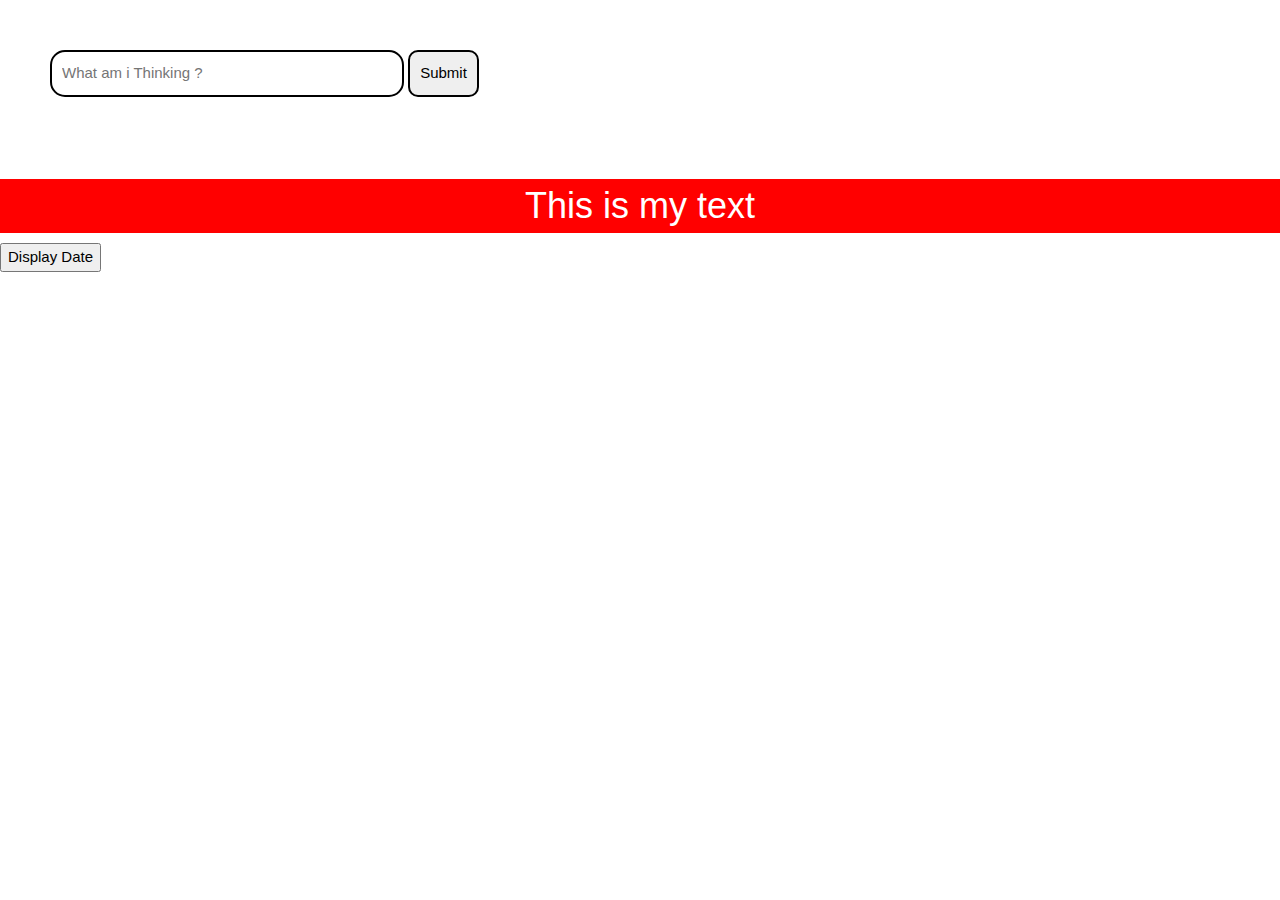
<file: index.html>
<!DOCTYPE html>
<html lang="en">
  <head>
    <meta charset="UTF-8" />
    <meta name="viewport" content="width=device-width, initial-scale=1.0" />
    <title>Document</title>
    <link rel="stylesheet" href="https://www.w3schools.com/w3css/4/w3.css" />
    <link rel="stylesheet" href="style.css">
  </head>
  <body>
    <div class="container">
      <input type="text" placeholder="What am i Thinking ?" >
      <button type="submit" onclick="defaultParams()">Submit</button>
    </div>

    <img alt="" class="img">

    <h1 class="text">hhhhhh</h1>

    <button onclick="displayDate()" class="btn">Display Date</button>
    <h1 class="value"></h1>

    <script src="./app.js"></script>
  </body>
</html>
</file>
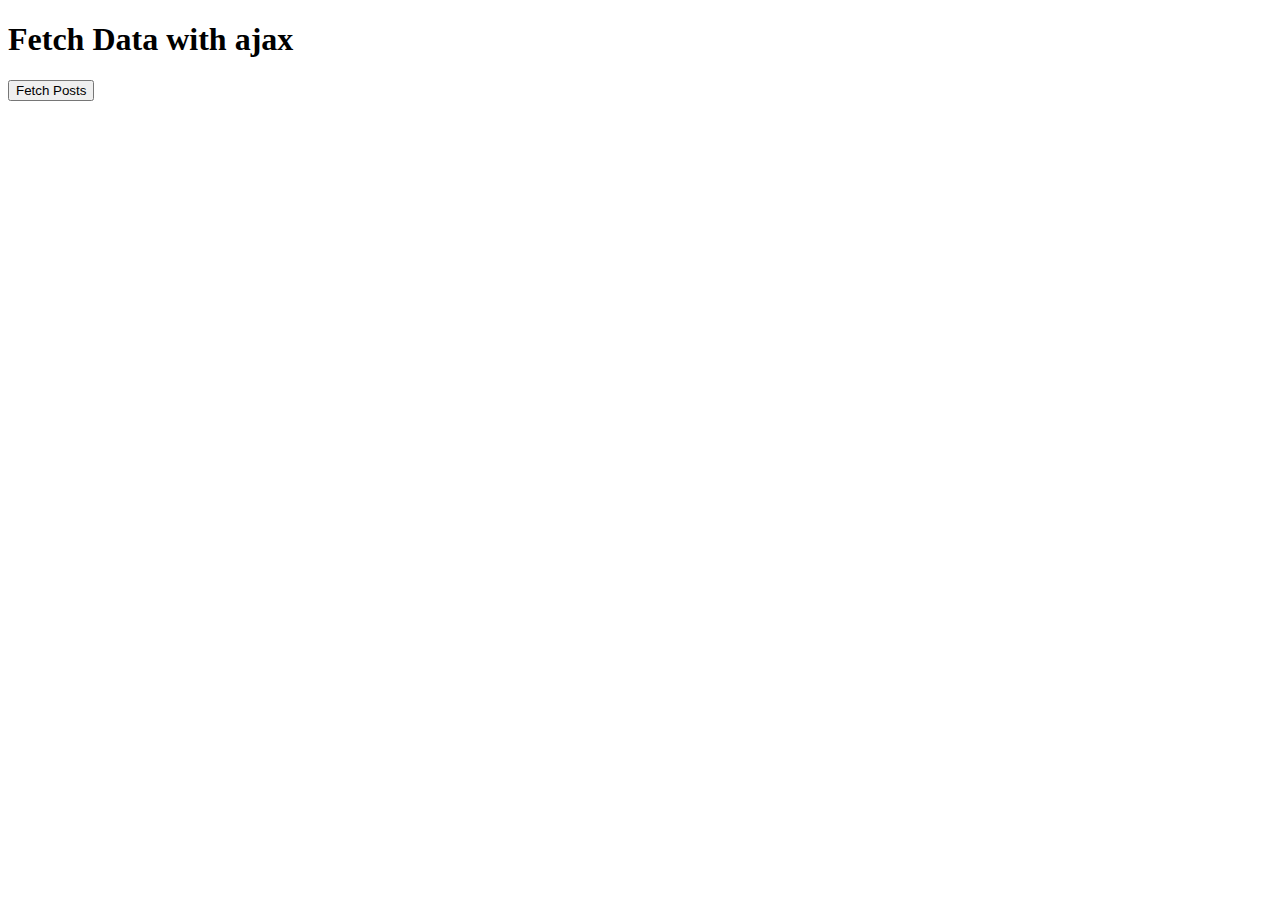
<file: AJAX/index.html>
<!DOCTYPE html>
<html lang="en">
<head>
    <meta charset="UTF-8">
    <meta name="viewport" content="width=device-width, initial-scale=1.0">
    <title>Document</title>
</head>
<body>
    <h1>Fetch Data with ajax</h1>

    <ul id="posts-list">
        <!-- Posts will be loaded here -->
    </ul>

    <button id="fetch-posts" >Fetch Posts</button>
    <script src="./app.js"></script>
</body>
</html>
</file>
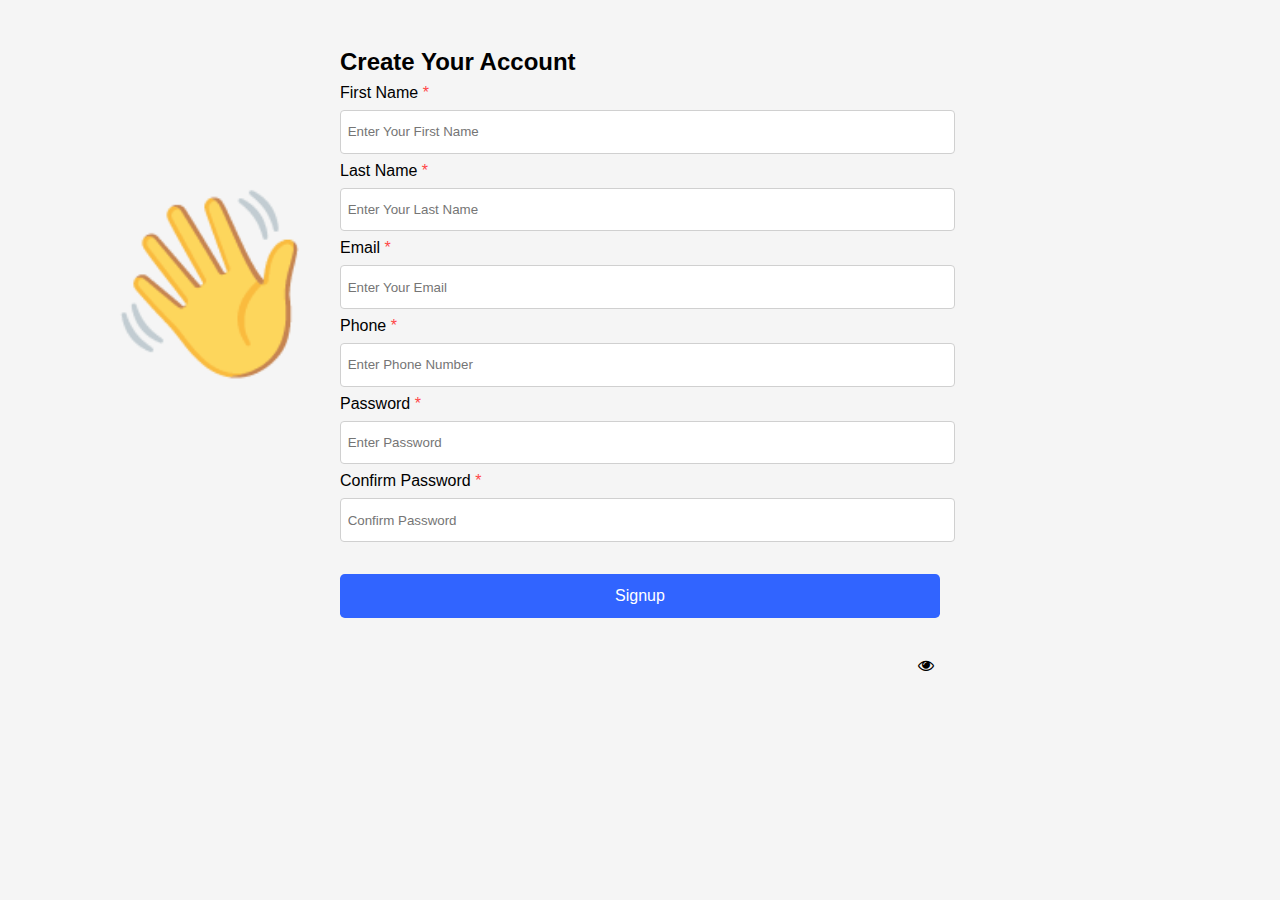
<file: Form.html>
<!DOCTYPE html>
<html lang="en">
<head>
    <meta charset="UTF-8">
    <meta name="viewport" content="width=device-width, initial-scale=1.0">
    <title>Form Validation with js</title>
    <link rel="stylesheet" href="form.css">
    <link rel="stylesheet" href="https://cdnjs.cloudflare.com/ajax/libs/font-awesome/4.7.0/css/font-awesome.min.css">
</head>
<body>
    <div class="emoji-list">
        <h1>👋</h1>
    </div>

    <div class="container">
        <form action="" autocomplete="off">
            <h4>Create Your Account</h4>
            <div class="input-section">
                <label for="">First Name <span class="required-color">*</span></label>
                <input type="text" 
                placeholder="Enter Your First Name" 
                id="first-name-input"
                />
                <span id="first-name-error" class="hide required-color error-message">
                    Invalid Input
                </span>
                <span id="empty-first-name" class="hide required-color error-message">
                    First Name Cannot Be Empty 
                </span>
            </div>

            <div class="input-section">
                <label for="">Last Name <span class="required-color">*</span></label>
                <input type="text" 
                placeholder="Enter Your Last Name" 
                id="last-name-input"
                />
                <span id="last-name-error" class="hide required-color error-message">
                    Invalid Input
                </span>
                <span id="empty-last-name" class="hide required-color error-message">
                    First Name Cannot Be Empty 
                </span>
            </div>

            <div class="input-section">
                <label for="">Email <span class="required-color">*</span></label>
                <input type="email" 
                placeholder="Enter Your Email" 
                id="email"
                />
                <span id="email-error" class="hide required-color error-message">
                    Invalid Email
                </span>
                <span id="empty-email" class="hide required-color error-message">
                    Email Cannot Be Empty 
                </span>
            </div>

            <div class="input-section">
                <label for="">Phone <span class="required-color">*</span></label>
                <input type="text" 
                placeholder="Enter Phone Number" 
                id="phone"
                />
                <span id="phone-error" class="hide required-color error-message">
                    Phone Number Should Have 10 Digits 
                </span>
                <span id="empty-phone" class="hide required-color error-message">
                    Phone Cannot Be Empty 
                </span>
            </div>

            <div class="input-section">
                <label for="">Password <span class="required-color">*</span></label>
                <input type="password" 
                placeholder="Enter Password" 
                id="password"
                />
                <i class="fa fa-eye"></i>
                <span id="password-error" class="hide required-color error-message">
                    Password Should Have Letter, Special symbols, Numbers and Length >= 8
                </span>
                <span id="empty-password" class="hide required-color error-message">
                    Password Cannot Be Empty 
                </span>
            </div>

            <div class="input-section">
                <label for="">Confirm Password <span class="required-color">*</span></label>
                <input type="password" 
                placeholder="Confirm Password" 
                id="verify-password"
                />
                <span id="verify-password-error" class="hide required-color error-message">
                    Password Should Have Letter, Special symbols, Numbers and Length  >= 8
                </span>
                <span id="empty-verify-password" class="hide required-color error-message">
                    Password Cannot Be Empty 
                </span>
            </div>
            <button id="submit-button">Signup</button>
        </form>
    </div>

    <script src="script.js"></script>
</body>
</html>
</file>
<file: style.css>
.ourText{
    /* font-family:Georgia, 'Times New Roman', Times, serif;
    font-style: italic;
    font-variant: small-caps;
    font-weight:900;
    font-size: 100px; */
    /* font-size-adjust:0.8; */
    /* font-stretch:ultra-condensed; */
    font: italic small-caps 900 100px/1.5 Arial, Helvetica, sans-serif;
    color: blue;
    direction:rtl;
    letter-spacing:30px;
    word-spacing: 50px;
    /* text-indent: 100px; */
    text-align: center;
    text-decoration:underline;
    white-space:90px;
}

.anchor{
    text-decoration:double;
    text-transform:uppercase;
}

.space{
    text-shadow:inset 0px 0 10px red;
}

img{
    border-image:url(./vote.jpeg);
    /* -moz-opacity: 0.1; */
    /* opacity: 0.9; */
    /* filter: blur(20px); */
    filter: hue-rotate(30deg);
    filter: contrast(150%);
    box-shadow: 500px 80px 0px 0px rgb(7, 63, 1);
}

img:hover{
    filter: grayscale(100%);
    transition: 0.3ms ease-in;
}

.links{
    color: red;
}

.links:visited{
    color: royalblue;
}

.links:hover{
    color: orangered;
}
.links{
    background-color: black;
    height: 2px;
}

.border{
    background-color: firebrick;
    height: 200px;
    width: 30%;
    /* border-width: 10px;
    border-color: yellowgreen;
    border-style: solid; */
    border: 10px solid blue;
    /* clip-path: circle(); */
    margin: 30px 0 30px 0;
    margin-top: 30px;
    margin-bottom: 50px;
    margin-left: 20px;
    margin-right: 30px;
}

ul li{
    list-style-type:georgian;
    list-style-position:inside;
    background-color: blue;

    /* list-style: georgian inside url(./vote.jpeg); */
}

.container{
    /* background-color: red; */
    padding:50px;
}

.container input{
    width: 30%;
    padding: 10px;
    border-radius: 15px;
    border: none;
    border: 2px solid black;
}

.container button{
    padding: 10px;
    border-radius: 10px;
    border: none;
    border: 2px solid black;
    cursor: pointer;
}
</file>
<file: form.css>
*{
    margin: 0;
    padding: 0;
    font-family: Arial, Helvetica, sans-serif;
}

body{
    background-color:whitesmoke;
}

.emoji-list{
    font-size: 90px;
    position: fixed;
    left: 8%;
    top: 20%;
    z-index: 1;
    animation: rotate 10s linear infinite;
    /* transform: rotate(-50deg); */
    filter: opacity(75%);
}

.emoji-list h1{
    text-shadow:inset 10px 10px 10px red;
}

@keyframes rotate{
   0%{
    transform: rotate(0deg);
    /* background-color: red; */
   } 

   100%{
    transform: rotate(360deg);
   }
}


.container{
    width: 90vw;
    max-width: 600px;
    padding: 2em 1.5em;
    /* background-color: #fff; */
    margin: 1em auto;
    border-radius: 0.5em;
}

h4{
    font-size: 1.5em;
}

.input-section{
    margin: 0.5em 0;
}

label,
.error-message{
    display: block;
    font-size: 1em;
}

label{
    margin-bottom: 0.5em;
    font-weight: 500;
}

.error-message{
    margin-top: 0.2em;
}

input,
button{
    display: block;
    outline: none;
    width: 100%;
    padding: 0.5em;
    border-radius: 0.3em;
}
.fa-eye{
    position: absolute;
    top: 73%;
    right: 27%;
}

input{
    padding: 1em 0.5em;
    border: 1px solid #d0d0d0;
}

button{
    font-size: 1em;
    background-color: #3164ff;
    border: none;
    color: white;
    padding: 0.8em 0;
    margin-top: 2em;
}
button:hover{
    background-color: rgb(250, 36, 36);
    cursor: pointer;
    transition: 9s;
}

.required-color{
    color: #ff4747;
}

.error{
    border-color: #ff4747;
}

.valid{
    border-color: #37a137;
}

.hide{
    display: none;
}

@media only screen and (max-width:450px){
    .container{
        font-size: 14px;    
    }
}
</file>
